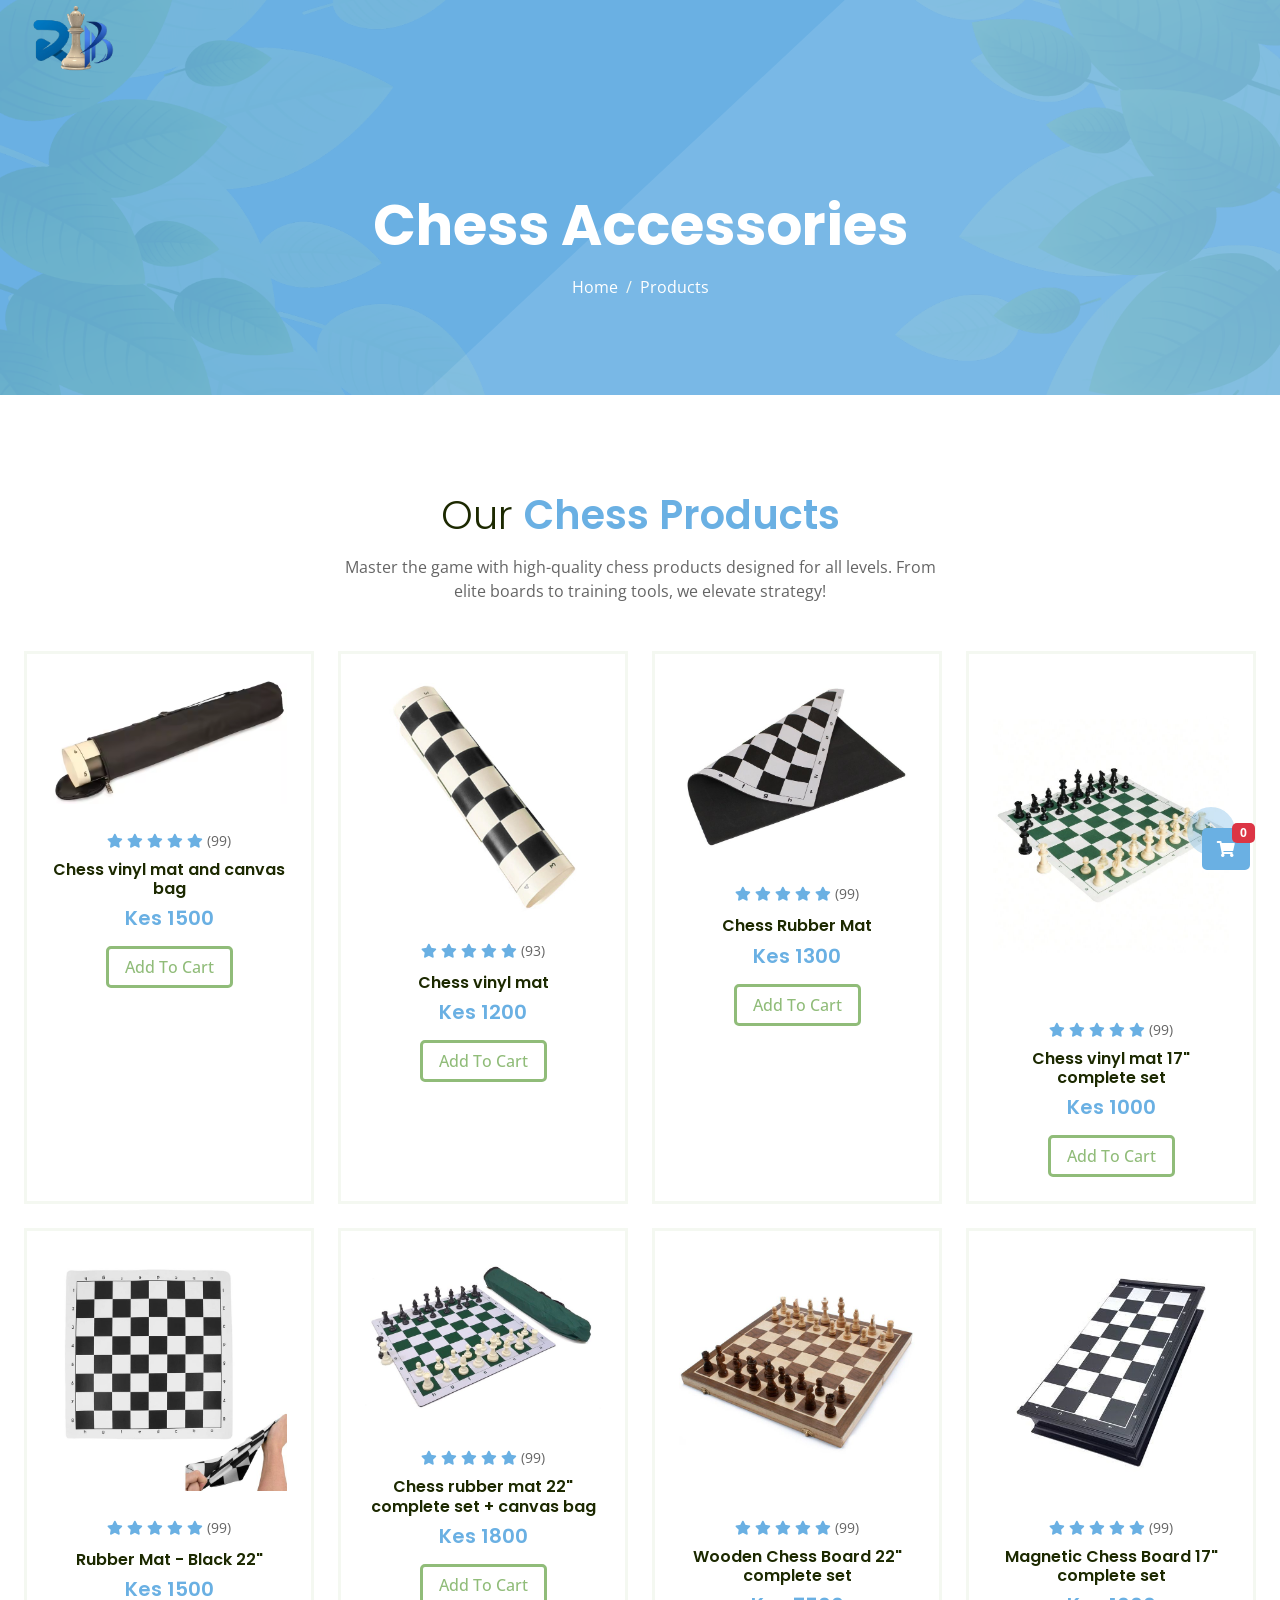
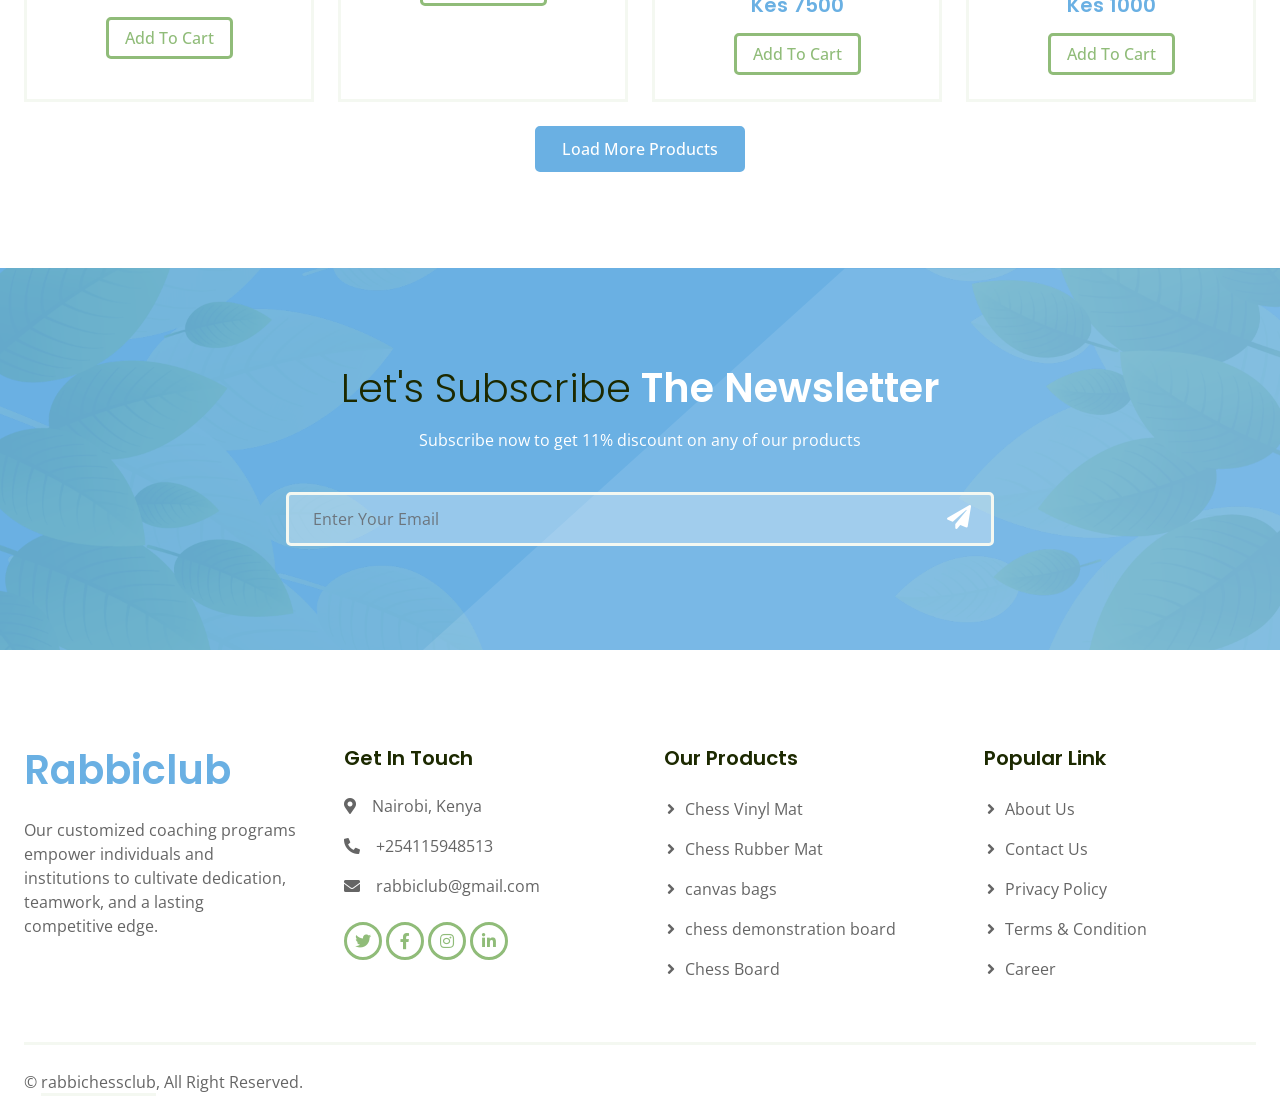
<file: index.html>
<!DOCTYPE html>
<html lang="en">

<head>
    <meta charset="utf-8">
    <title>rabbichessclub-store</title>
    <meta content="width=device-width, initial-scale=1.0" name="viewport">
    <meta content="" name="keywords">
    <meta content="" name="description">

    <!-- Favicon -->
    <link href="img/new-logo.png" rel="icon">

    <!-- Google Web Fonts -->
    <link rel="preconnect" href="https://fonts.googleapis.com">
    <link rel="preconnect" href="https://fonts.gstatic.com" crossorigin>
    <link
        href="https://fonts.googleapis.com/css2?family=Open+Sans:wght@400;500&family=Poppins:wght@200;600;700&display=swap"
        rel="stylesheet">

    <!-- Icon Font Stylesheet -->
    <link href="https://cdnjs.cloudflare.com/ajax/libs/font-awesome/5.10.0/css/all.min.css" rel="stylesheet">
    <link href="https://cdn.jsdelivr.net/npm/bootstrap-icons@1.4.1/font/bootstrap-icons.css" rel="stylesheet">

    <!-- Libraries Stylesheet -->
    <link href="lib/animate/animate.min.css" rel="stylesheet">
    <link href="lib/owlcarousel/assets/owl.carousel.min.css" rel="stylesheet">

    <!-- Customized Bootstrap Stylesheet -->
    <link href="css/bootstrap.min.css" rel="stylesheet">

    <!-- Template Stylesheet -->
    <link href="css/style.css" rel="stylesheet">
</head>

<body>
    <!-- Spinner Start -->
    <div id="spinner"
        class="show bg-white position-fixed translate-middle w-100 vh-100 top-50 start-50 d-flex align-items-center justify-content-center">
        <div class="spinner-grow text-primary" style="width: 3rem; height: 3rem;" role="status">
            <span class="sr-only">Loading...</span>
        </div>
    </div>
    <!-- Spinner End -->


    <!-- Navbar Start -->
    <div class="container-fluid sticky-top">
        <div class="container">
            <nav class="navbar navbar-expand-lg navbar-light p-0">
                <a href="index.html" class="navbar-brand">
                    <h2 class="text-white"><img src="img/new-logo.png" alt="logo" width="100px"></h2>
                </a>
                
            </nav>
        </div>
    </div>
    <!-- Navbar End -->


    <!-- Hero Start -->
    <div class="container-fluid bg-primary hero-header mb-5">
        <div class="container text-center">
            <h1 class="display-4 text-white mb-3 animated slideInDown"> Chess Accessories</h1>
            <nav aria-label="breadcrumb">
                <ol class="breadcrumb justify-content-center mb-0 animated slideInDown">
                    <li class="breadcrumb-item"><a class="text-white" href="rabbichessclub.netlify.app/">Home</a></li>
                    <li class="breadcrumb-item text-white active" aria-current="page">Products</li>
                </ol>
            </nav>
        </div>
    </div>
    <!-- Hero End -->


    <!-- Product Start -->
    <div class="container-fluid py-5">
        <div class="container">
            <div class="mx-auto text-center wow fadeIn" data-wow-delay="0.1s" style="max-width: 600px;">
                <h1 class="text-primary mb-3"><span class="fw-light text-dark">Our </span>Chess Products</h1>
                <p class="mb-5">Master the game with high-quality chess products designed for all levels. From elite boards to training tools, we elevate strategy!                </p>
            </div>
            <div class="row g-4">
                <div class="col-md-6 col-lg-3 wow fadeIn" data-wow-delay="0.1s">
                    <div class="product-item text-center border h-100 p-4">
                        <img class="img-fluid mb-4" src="img/chess and bag.png" alt="">
                        <div class="mb-2">
                            <small class="fa fa-star text-primary"></small>
                            <small class="fa fa-star text-primary"></small>
                            <small class="fa fa-star text-primary"></small>
                            <small class="fa fa-star text-primary"></small>
                            <small class="fa fa-star text-primary"></small>
                            <small>(99)</small>
                        </div>
                        <a href="" class="h6 d-inline-block mb-2">Chess vinyl mat and canvas bag</a>
                        <h5 class="text-primary mb-3">Kes 1500</h5>
                        <a href="" class="btn btn-outline-primary px-3">Add To Cart</a>
                    </div>
                </div>
                <div class="col-md-6 col-lg-3 wow fadeIn" data-wow-delay="0.3s">
                    <div class="product-item text-center border h-100 p-4">
                        <img class="img-fluid mb-4" src="img/chess vinyl mat1.jpg" alt="">
                        <div class="mb-2">
                            <small class="fa fa-star text-primary"></small>
                            <small class="fa fa-star text-primary"></small>
                            <small class="fa fa-star text-primary"></small>
                            <small class="fa fa-star text-primary"></small>
                            <small class="fa fa-star text-primary"></small>
                            <small>(93)</small>
                        </div>
                        <a href="" class="h6 d-inline-block mb-2">Chess vinyl mat</a>
                        <h5 class="text-primary mb-3">Kes 1200</h5>
                        <a href="" class="btn btn-outline-primary px-3">Add To Cart</a>
                    </div>
                </div>
                <div class="col-md-6 col-lg-3 wow fadeIn" data-wow-delay="0.5s">
                    <div class="product-item text-center border h-100 p-4">
                        <img class="img-fluid mb-4" src="img/chess-rubber-mat.jpg" alt="">
                        <div class="mb-2">
                            <small class="fa fa-star text-primary"></small>
                            <small class="fa fa-star text-primary"></small>
                            <small class="fa fa-star text-primary"></small>
                            <small class="fa fa-star text-primary"></small>
                            <small class="fa fa-star text-primary"></small>
                            <small>(99)</small>
                        </div>
                        <a href="" class="h6 d-inline-block mb-2">Chess Rubber Mat</a>
                        <h5 class="text-primary mb-3">Kes 1300</h5>
                        <a href="" class="btn btn-outline-primary px-3">Add To Cart</a>
                    </div>
                </div>
                <div class="col-md-6 col-lg-3 wow fadeIn" data-wow-delay="0.7s">
                    <div class="product-item text-center border h-100 p-4">
                        <img class="img-fluid mb-4" src="img/chess rubber mat1.jpg" alt="">
                        <div class="mb-2">
                            <small class="fa fa-star text-primary"></small>
                            <small class="fa fa-star text-primary"></small>
                            <small class="fa fa-star text-primary"></small>
                            <small class="fa fa-star text-primary"></small>
                            <small class="fa fa-star text-primary"></small>
                            <small>(99)</small>
                        </div>
                        <a href="" class="h6 d-inline-block mb-2">Chess vinyl mat 17" complete set</a>
                        <h5 class="text-primary mb-3">Kes 1000</h5>
                        <a href="" class="btn btn-outline-primary px-3">Add To Cart</a>
                    </div>
                </div>
                <div class="col-md-6 col-lg-3 wow fadeIn" data-wow-delay="0.1s">
                    <div class="product-item text-center border h-100 p-4">
                        <img class="img-fluid mb-4" src="img/rubber-black.jpg" alt="">
                        <div class="mb-2">
                            <small class="fa fa-star text-primary"></small>
                            <small class="fa fa-star text-primary"></small>
                            <small class="fa fa-star text-primary"></small>
                            <small class="fa fa-star text-primary"></small>
                            <small class="fa fa-star text-primary"></small>
                            <small>(99)</small>
                        </div>
                        <a href="" class="h6 d-inline-block mb-2">Rubber Mat - Black 22"
                        </a>
                        <h5 class="text-primary mb-3">Kes 1500</h5>
                        <a href="" class="btn btn-outline-primary px-3">Add To Cart</a>
                    </div>
                </div>
                <div class="col-md-6 col-lg-3 wow fadeIn" data-wow-delay="0.3s">
                    <div class="product-item text-center border h-100 p-4">
                        <img class="img-fluid mb-4" src="img/chess-rubber-mat-complete.jpg" alt="">
                        <div class="mb-2">
                            <small class="fa fa-star text-primary"></small>
                            <small class="fa fa-star text-primary"></small>
                            <small class="fa fa-star text-primary"></small>
                            <small class="fa fa-star text-primary"></small>
                            <small class="fa fa-star text-primary"></small>
                            <small>(99)</small>
                        </div>
                        <a href="" class="h6 d-inline-block mb-2">Chess rubber mat 22" complete set + canvas bag</a>
                        <h5 class="text-primary mb-3">Kes 1800</h5>
                        <a href="" class="btn btn-outline-primary px-3">Add To Cart</a>
                    </div>
                </div>
                <div class="col-md-6 col-lg-3 wow fadeIn" data-wow-delay="0.5s">
                    <div class="product-item text-center border h-100 p-4">
                        <img class="img-fluid mb-4" src="img/wooden.jpg" alt="">
                        <div class="mb-2">
                            <small class="fa fa-star text-primary"></small>
                            <small class="fa fa-star text-primary"></small>
                            <small class="fa fa-star text-primary"></small>
                            <small class="fa fa-star text-primary"></small>
                            <small class="fa fa-star text-primary"></small>
                            <small>(99)</small>
                        </div>
                        <a href="" class="h6 d-inline-block mb-2">Wooden Chess Board 22" complete set</a>
                        <h5 class="text-primary mb-3">Kes 7500</h5>
                        <a href="" class="btn btn-outline-primary px-3">Add To Cart</a>
                    </div>
                </div>
                <div class="col-md-6 col-lg-3 wow fadeIn" data-wow-delay="0.7s">
                    <div class="product-item text-center border h-100 p-4">
                        <img class="img-fluid mb-4" src="img/magnetic.jpg" alt="">
                        <div class="mb-2">
                            <small class="fa fa-star text-primary"></small>
                            <small class="fa fa-star text-primary"></small>
                            <small class="fa fa-star text-primary"></small>
                            <small class="fa fa-star text-primary"></small>
                            <small class="fa fa-star text-primary"></small>
                            <small>(99)</small>
                        </div>
                        <a href="" class="h6 d-inline-block mb-2">Magnetic Chess Board 17" complete set</a>
                        <h5 class="text-primary mb-3">Kes 1000</h5>
                        <a href="" class="btn btn-outline-primary px-3">Add To Cart</a>
                    </div>
                </div>
                <div class="col-12 text-center">
                    <a class="btn btn-primary py-2 px-4" href="">Load More Products</a>
                </div>
            </div>
        </div>
    </div>
    <!-- Product End -->


    <!-- Newsletter Start -->
    <div class="container-fluid newsletter bg-primary py-5 my-5">
        <div class="container py-5">
            <div class="mx-auto text-center wow fadeIn" data-wow-delay="0.1s" style="max-width: 600px;">
                <h1 class="text-white mb-3"><span class="fw-light text-dark">Let's Subscribe</span> The Newsletter</h1>
                <p class="text-white mb-4">Subscribe now to get 11% discount on any of our products</p>
            </div>
            <div class="row justify-content-center">
                <div class="col-md-7 wow fadeIn" data-wow-delay="0.5s">
                    <div class="position-relative w-100 mt-3 mb-2">
                        <input class="form-control w-100 py-4 ps-4 pe-5" type="text" placeholder="Enter Your Email"
                            style="height: 48px;">
                        <button type="button" class="btn shadow-none position-absolute top-0 end-0 mt-1 me-2"><i
                                class="fa fa-paper-plane text-white fs-4"></i></button>
                    </div>
                </div>
            </div>
        </div>
    </div>
    <!-- Newsletter End -->


    <!-- Footer Start -->
    <div class="container-fluid bg-white footer">
        <div class="container py-5">
            <div class="row g-5">
                <div class="col-md-6 col-lg-3 wow fadeIn" data-wow-delay="0.1s">
                    <a href="index.html" class="d-inline-block mb-3">
                        <h1 class="text-primary">Rabbiclub</h1>
                    </a>
                    <p class="mb-0">Our customized coaching programs empower individuals and institutions to cultivate dedication, teamwork, and a lasting competitive edge.</p>
                </div>
                <div class="col-md-6 col-lg-3 wow fadeIn" data-wow-delay="0.3s">
                    <h5 class="mb-4">Get In Touch</h5>
                    <p><i class="fa fa-map-marker-alt me-3"></i>Nairobi, Kenya</p>
                    <p><i class="fa fa-phone-alt me-3"></i>+254115948513</p>
                    <p><i class="fa fa-envelope me-3"></i>rabbiclub@gmail.com</p>
                    <div class="d-flex pt-2">
                        <a class="btn btn-square btn-outline-primary me-1" href=""><i class="fab fa-twitter"></i></a>
                        <a class="btn btn-square btn-outline-primary me-1" href=""><i class="fab fa-facebook-f"></i></a>
                        <a class="btn btn-square btn-outline-primary me-1" href=""><i class="fab fa-instagram"></i></a>
                        <a class="btn btn-square btn-outline-primary me-1" href=""><i
                                class="fab fa-linkedin-in"></i></a>
                    </div>
                </div>
                <div class="col-md-6 col-lg-3 wow fadeIn" data-wow-delay="0.5s">
                    <h5 class="mb-4">Our Products</h5>
                    <a class="btn btn-link" href="">Chess Vinyl Mat</a>
                    <a class="btn btn-link" href="">Chess Rubber Mat</a>
                    <a class="btn btn-link" href="">canvas bags</a>
                    <a class="btn btn-link" href="">chess demonstration board</a>
                    <a class="btn btn-link" href="">Chess Board
                    </a>
                </div>
                <div class="col-md-6 col-lg-3 wow fadeIn" data-wow-delay="0.7s">
                    <h5 class="mb-4">Popular Link</h5>
                    <a class="btn btn-link" href="https://rabbichessclub.netlify.app/about">About Us</a>
                    <a class="btn btn-link" href="https://rabbichessclub.netlify.app/contact">Contact Us</a>
                    <a class="btn btn-link" href="">Privacy Policy</a>
                    <a class="btn btn-link" href="">Terms & Condition</a>
                    <a class="btn btn-link" href="">Career</a>
                </div>
            </div>
        </div>
        <div class="container wow fadeIn" data-wow-delay="0.1s">
            <div class="copyright">
                <div class="row">
                    <div class="col-md-6 text-center text-md-start mb-3 mb-md-0">
                        &copy; <a class="border-bottom" href="https://rabbichessclub.netlify.app/">rabbichessclub</a>, All Right Reserved.
 </div>
                    
                </div>
            </div>
        </div>
    </div>
    <!-- Footer End -->


    <!-- Back to Top -->
    <a href="#" class="btn btn-lg btn-primary btn-lg-square back-to-top"><i class="bi bi-arrow-up"></i></a>


    <!-- JavaScript Libraries -->
    <script src="https://ajax.googleapis.com/ajax/libs/jquery/3.6.1/jquery.min.js"></script>
    <script src="https://cdn.jsdelivr.net/npm/bootstrap@5.0.0/dist/js/bootstrap.bundle.min.js"></script>
    <script src="lib/wow/wow.min.js"></script>
    <script src="lib/easing/easing.min.js"></script>
    <script src="lib/waypoints/waypoints.min.js"></script>
    <script src="lib/owlcarousel/owl.carousel.min.js"></script>

    <!-- Template Javascript -->
    <script src="js/main.js"></script>

    <!-- Floating Cart Button -->
    <button id="floatingCartBtn" type="button" class="btn btn-primary position-fixed" style="bottom: 30px; right: 30px; z-index: 1050;">
        <i class="fa fa-shopping-cart"></i>
        <span id="cartCountBadge" class="badge bg-danger" style="position: absolute; top: -8px; right: -8px;">0</span>
    </button>

    <!-- Cart Modal Start -->
    <div class="modal fade" id="cartModal" tabindex="-1" aria-labelledby="cartModalLabel" aria-hidden="true">
        <div class="modal-dialog modal-dialog-centered">
            <div class="modal-content">
                <div class="modal-header">
                    <h5 class="modal-title" id="cartModalLabel">Your Cart</h5>
                    <button type="button" class="btn-close" data-bs-dismiss="modal" aria-label="Close"></button>
                </div>
                <div class="modal-body" id="cartModalBody">
                    <!-- Cart items will be injected here -->
                </div>
                <div class="modal-footer">
                    <input type="tel" id="cartPhoneNumber" class="form-control me-2" placeholder="Enter phone number for STK push" style="max-width: 220px;" required>
                    <button type="button" class="btn btn-secondary" data-bs-dismiss="modal">Continue Shopping</button>
                    <a href="#" class="btn btn-primary" id="checkoutBtn">Checkout</a>
                </div>
            </div>
        </div>
    </div>
    <!-- Cart Modal End -->

    <!-- Product Details Modal -->
    <div class="modal fade" id="productDetailsModal" tabindex="-1" aria-labelledby="productDetailsModalLabel" aria-hidden="true">
        <div class="modal-dialog modal-lg modal-dialog-centered">
            <div class="modal-content">
                <div class="modal-header">
                    <h5 class="modal-title" id="productDetailsModalLabel">Product Details</h5>
                    <button type="button" class="btn-close" data-bs-dismiss="modal" aria-label="Close"></button>
                </div>
                <div class="modal-body" id="productDetailsBody">
                    <!-- Product details will be injected here -->
                </div>
            </div>
        </div>
    </div>

    <script>
    // --- Cart Logic ---
    const CART_KEY = 'hairnic_cart';
    let cart = [];

    function saveCart() {
        localStorage.setItem(CART_KEY, JSON.stringify(cart));
    }

    function loadCart() {
        const stored = localStorage.getItem(CART_KEY);
        cart = stored ? JSON.parse(stored) : [];
    }

    function updateCartBadge() {
        const count = cart.reduce((sum, item) => sum + item.quantity, 0);
        document.getElementById('cartCountBadge').textContent = count;
    }

    function addToCart(product) {
        const existing = cart.find(item => item.title === product.title);
        if (existing) {
            existing.quantity += 1;
        } else {
            cart.push({...product, quantity: 1});
        }
        saveCart();
        updateCartBadge();
    }

    function removeFromCart(title) {
        cart = cart.filter(item => item.title !== title);
        saveCart();
        updateCartBadge();
        renderCartModal();
    }

    function changeQuantity(title, delta) {
        const item = cart.find(item => item.title === title);
        if (item) {
            item.quantity += delta;
            if (item.quantity < 1) item.quantity = 1;
            saveCart();
            updateCartBadge();
            renderCartModal();
        }
    }

    function renderCartModal() {
        const modalBody = document.getElementById('cartModalBody');
        if (cart.length === 0) {
            modalBody.innerHTML = '<p>Your cart is empty.</p>';
            return;
        }
        let total = 0;
        modalBody.innerHTML = cart.map(item => {
            const priceNum = parseFloat(item.price.replace(/[^\d.]/g, ''));
            total += priceNum * item.quantity;
            return `
            <div class="d-flex align-items-center mb-3">
                <img src="${item.imgSrc}" alt="${item.title}" style="width:60px; height:auto; margin-right:15px;">
                <div class="flex-grow-1">
                    <h6 class="mb-1">${item.title}</h6>
                    <div class="d-flex align-items-center mb-1">
                        <button class="btn btn-sm btn-outline-secondary me-1" onclick="changeQuantity('${item.title.replace(/'/g, "\\'")}', -1)">-</button>
                        <span class="mx-2">${item.quantity}</span>
                        <button class="btn btn-sm btn-outline-secondary ms-1" onclick="changeQuantity('${item.title.replace(/'/g, "\\'")}', 1)">+</button>
                    </div>
                    <p class="mb-0">Ksh ${priceNum.toLocaleString()} x ${item.quantity} = Ksh ${(priceNum * item.quantity).toLocaleString()}</p>
                </div>
                <button class="btn btn-sm btn-danger ms-2" onclick="removeFromCart('${item.title.replace(/'/g, "\\'")}')">&times;</button>
            </div>
            `;
        }).join('') + `<hr><div class="text-end fw-bold">Total: Ksh ${total.toLocaleString()}</div>`;
    }

    // --- Event Listeners ---
    document.addEventListener('DOMContentLoaded', function() {
        loadCart();
        updateCartBadge();

        // Add To Cart buttons
        document.querySelectorAll('.btn-outline-primary.px-3').forEach(function(button) {
            button.addEventListener('click', function(event) {
                event.preventDefault();
                const productItem = button.closest('.product-item');
                if (!productItem) return;
                const imgSrc = productItem.querySelector('img').src;
                const title = productItem.querySelector('a.h6').textContent;
                const price = productItem.querySelector('h5.text-primary').textContent;
                addToCart({imgSrc, title, price});
            });
        });

        // Floating cart button
        document.getElementById('floatingCartBtn').addEventListener('click', function() {
            renderCartModal();
            var cartModal = new bootstrap.Modal(document.getElementById('cartModal'));
            cartModal.show();
        });

        // Optional: handle checkout
        document.getElementById('checkoutBtn').addEventListener('click', function(e) {
            e.preventDefault();
            const phoneInput = document.getElementById('cartPhoneNumber');
            const phone = phoneInput.value.trim();
            // Simple phone validation (Kenya: 07XXXXXXXX, 01XXXXXXXXX, 2547XXXXXXXX, or 2541XXXXXXXXX)
            const phonePattern = /^(07\d{8}|01\d{8,9}|2547\d{8}|2541\d{8,9})$/;
            if (!phonePattern.test(phone)) {
                phoneInput.classList.add('is-invalid');
                phoneInput.focus();
                alert('Please enter a valid Kenyan phone number (07XXXXXXXX, 01XXXXXXXXX, 2547XXXXXXXX, or 2541XXXXXXXXX)');
                return;
            } else {
                phoneInput.classList.remove('is-invalid');
            }
            alert('Proceeding to checkout. The bill will be pushed to ' + phone);
            // Here you would trigger your backend STK push logic
        });
    });

    // Expose functions for inline onclick
    window.removeFromCart = removeFromCart;
    window.changeQuantity = changeQuantity;

    // --- Product Details Modal Logic ---
    const productDetailsData = {
        "Chess vinyl mat and canvas bag": {
            description: "A durable vinyl chess mat with a convenient canvas bag. Perfect for travel and tournaments.",
            images: [
                "img/chess and bag.png",
                "img/chess-mat-closeup.png",
                "img/chess-bag-open.png"
            ]
        },
        "Chess vinyl mat": {
            description:" vinyl mat is long lasting and durable, easy to clean and maintain, fast drying, and water resistant.",
            images: [
                "img/chess-rubber-mat.jpg",
                "img/chess-mat-closeup.png",
                "img/chess-bag-open.png"
            ]
        },
        // Add more products here as needed
    };

    function showProductDetails(title, imgSrc, price) {
        const data = productDetailsData[title] || {description: '', images: [imgSrc]};
        const imagesHtml = data.images.map(src => `<img src="${src}" class="img-thumbnail m-1" style="max-width:120px;">`).join('');
        document.getElementById('productDetailsBody').innerHTML = `
            <div class="row">
                <div class="col-md-6 d-flex flex-wrap align-items-start">
                    ${imagesHtml}
                </div>
                <div class="col-md-6">
                    <h4>${title}</h4>
                    <p class="text-primary fw-bold">${price}</p>
                    <p>${data.description}</p>
                </div>
            </div>
        `;
        var detailsModal = new bootstrap.Modal(document.getElementById('productDetailsModal'));
        detailsModal.show();
    }

    document.addEventListener('DOMContentLoaded', function() {
        document.querySelectorAll('.product-item img').forEach(function(img) {
            img.style.cursor = 'pointer';
            img.addEventListener('click', function() {
                const productItem = img.closest('.product-item');
                const title = productItem.querySelector('a.h6').textContent;
                const price = productItem.querySelector('h5.text-primary').textContent;
                const imgSrc = img.src;
                showProductDetails(title, imgSrc, price);
            });
        });
    });
    </script>
</body>

</html>
</file>
<file: css/style.css>
/********** Template CSS **********/
/*** Spinner ***/
#spinner {
    opacity: 0;
    visibility: hidden;
    transition: opacity .5s ease-out, visibility 0s linear .5s;
    z-index: 99999;
}

#spinner.show {
    transition: opacity .5s ease-out, visibility 0s linear 0s;
    visibility: visible;
    opacity: 1;
}

.back-to-top {
    position: fixed;
    display: none;
    right: 45px;
    bottom: 45px;
    z-index: 99;
}

img.animated.pulse {
    animation-duration: 5s;
}

/*** Button ***/
.btn {
    font-weight: 500;
    transition: .5s;
}

.btn.btn-primary {
    color: var(--bs-white);
}

.btn-square {
    width: 38px;
    height: 38px;
}

.btn-sm-square {
    width: 32px;
    height: 32px;
}

.btn-lg-square {
    width: 48px;
    height: 48px;
}

.btn-square,
.btn-sm-square,
.btn-lg-square {
    padding: 0;
    display: flex;
    align-items: center;
    justify-content: center;
    font-weight: normal;
    border-radius: 50px;
}


/*** Navbar ***/
.sticky-top {
    top: -150px;
    transition: .5s;
}

.navbar {
    padding: 11px 0 !important;
    height: 85px;
}

.navbar .navbar-nav .nav-link {
    margin-right: 45px;
    padding: 0;
    color: var(--bs-dark);
    font-weight: 500;
    transition: .5s;
    outline: none;
}

.navbar .navbar-nav .nav-link:hover,
.navbar .navbar-nav .nav-link.active {
    color: var(--bs-white);
}

.navbar .dropdown-toggle::after {
    border: none;
    content: "\f107";
    font-family: "Font Awesome 5 Free";
    font-weight: 900;
    vertical-align: middle;
    margin-left: 8px;
}

@media (max-width: 991.98px) {
    .navbar .navbar-nav {
        padding: 0 15px;
        background: var(--bs-primary);
    }

    .navbar .navbar-nav .nav-link  {
        margin-right: 0;
        padding: 10px 0;
    }
}

@media (min-width: 992px) {
    .navbar .nav-item .dropdown-menu {
        display: block;
        border: none;
        margin-top: 0;
        top: 150%;
        opacity: 0;
        visibility: hidden;
        transition: .5s;
    }

    .navbar .nav-item:hover .dropdown-menu {
        top: 100%;
        visibility: visible;
        transition: .5s;
        opacity: 1;
    }
}


/*** Hero Header ***/
.hero-header {
    position: relative;
    margin-top: -85px;
    padding-top: 12rem;
    padding-bottom: 6rem;
    background: url(../img/bg.png) center center no-repeat;
    background-size: cover;
}

.hero-header::before {
    position: absolute;
    content: "";
    width: 100%;
    height: 100%;
    top: 0;
    left: 0;
    background: rgba(255, 255, 255, .1);
    clip-path: polygon(66% 0, 100% 0, 100% 100%, 33% 100%);
}

.hero-header .container {
    position: relative;
    z-index: 1;
}

.hero-header .breadcrumb-item+.breadcrumb-item::before {
    color: var(--bs-light);
}


/*** Feature ***/
.feature-item::before {
    position: absolute;
    content: "";
    width: 100%;
    height: 100%;
    top: 0;
    left: 0;
    background: rgba(255, 255, 255, .1);
    clip-path: polygon(66% 0, 100% 0, 100% 100%, 33% 100%);
}

.feature-item .border {
    position: relative;
    border-color: rgba(255, 255, 255, .2) !important;
    z-index: 1;
}


/*** Deal ***/
.deal {
    position: relative;
    background: url(../img/bg.png) center center no-repeat;
    background-size: cover;
}

.deal::before {
    position: absolute;
    content: "";
    width: 100%;
    height: 100%;
    top: 0;
    left: 0;
    background: rgba(255, 255, 255, .1);
    clip-path: polygon(66% 0, 100% 0, 100% 100%, 33% 100%);
}

.deal .bg-white {
    position: relative;
    z-index: 1;
}

.deal .cdt span {
    display: block;
    font-size: 16px;
    font-style: italic;
    font-weight: 200;
    text-transform: capitalize;
}


/*** How To Use ***/
.how-to-use {
    position: relative;
    background: url(../img/bg.png) center center no-repeat;
    background-size: cover;
}

.how-to-use::before {
    position: absolute;
    content: "";
    width: 100%;
    height: 100%;
    top: 0;
    left: 0;
    background: rgba(255, 255, 255, .1);
    clip-path: polygon(66% 0, 100% 0, 100% 100%, 33% 100%);
}

.how-to-use .container {
    position: relative;
    z-index: 1;
}

.how-to-use .border {
    border-color: rgba(255, 255, 255, .2) !important;
}


/*** Product ***/
.product-item {
    transition: .1s;
}

.product-item:hover {
    border-width: 0 !important;
    box-shadow: 0 0 35px rgba(106,176,227, .25);
}

.product-item:hover a.btn {
    color: var(--bs-white);
    background: var(--bs-primary);
}


/*** Testimonial ***/
.testimonial {
    position: relative;
    background: url(../img/bg.png) center center no-repeat;
    background-size: cover;
}

.testimonial::before {
    position: absolute;
    content: "";
    width: 100%;
    height: 100%;
    top: 0;
    left: 0;
    background: rgba(255, 255, 255, .1);
    clip-path: polygon(66% 0, 100% 0, 100% 100%, 33% 100%);
}

.testimonial .testimonial-carousel {
    position: relative;
    z-index: 1;
}

.testimonial-carousel .owl-item img {
    width: 120px;
    height: 120px;
    border-color: rgba(255, 255, 255, .2) !important;
    margin: 0 auto 20px auto;
    border-radius: 100px;
}

.testimonial-carousel .owl-dots {
    margin-top: 25px;
    display: flex;
    align-items: center;
    justify-content: center;
}

.testimonial-carousel .owl-dot {
    position: relative;
    display: inline-block;
    margin: 0 5px;
    width: 30px;
    height: 30px;
    display: flex;
    align-items: center;
    justify-content: center;
    background: transparent;
    border: 3px solid rgba(255, 255, 255, .2);
    border-radius: 30px;
    transition: .5s;
}

.testimonial-carousel .owl-dot.active {
    background: var(--bs-dark);
}


/*** Blog ***/
.blog-item {
    transition: .1s;
}

.blog-item:hover {
    border-width: 0 !important;
    box-shadow: 0 0 35px rgba(106,176,227, .25);
}

.blog-item:hover a.btn {
    color: var(--bs-white);
    background: var(--bs-primary);
}


/*** Contact ***/
.contact-info-item::before {
    position: absolute;
    content: "";
    width: 100%;
    height: 100%;
    top: 0;
    left: 0;
    background: rgba(255, 255, 255, .1);
    clip-path: polygon(66% 0, 100% 0, 100% 100%, 33% 100%);
}

.contact-info-item .border {
    position: relative;
    border-color: rgba(255, 255, 255, .2) !important;
    z-index: 1;
}


/*** Newsletter ***/
.newsletter {
    position: relative;
    background: url(../img/bg.png) center center no-repeat;
    background-size: cover;
}

.newsletter::before {
    position: absolute;
    content: "";
    width: 100%;
    height: 100%;
    top: 0;
    left: 0;
    background: rgba(255, 255, 255, .1);
    clip-path: polygon(66% 0, 100% 0, 100% 100%, 33% 100%);
}

.newsletter .container {
    position: relative;
    z-index: 1;
}

.newsletter .form-control {
    background: rgba(255, 255, 255, .3);
}


/*** Footer ***/
.footer .btn.btn-link {
    display: block;
    margin-bottom: 10px;
    padding: 0;
    text-align: left;
    color: var(--bs-body);
    font-weight: normal;
    transition: .3s;
}

.footer .btn.btn-link:hover {
    color: var(--bs-primary);
}

.footer .btn.btn-link::before {
    position: relative;
    content: "\f105";
    font-family: "Font Awesome 5 Free";
    font-weight: 900;
    margin-right: 10px;
}

.footer .btn.btn-link:hover {
    letter-spacing: 1px;
    box-shadow: none;
}

.footer .copyright {
    padding: 25px 0;
    border-top: 3px solid var(--bs-light);
}

.footer .copyright a {
    color: var(--bs-body);
}

.footer .copyright a:hover {
    color: var(--bs-primary);
}

.footer .footer-menu a {
    margin-right: 15px;
    padding-right: 15px;
    border-right: 3px solid var(--bs-light);
}

.footer .footer-menu a:last-child {
    margin-right: 0;
    padding-right: 0;
    border-right: none;
}

/* Theme color variable */
:root {
    --primary: rgb(106,176,227);
}

body {
    background: #fff;
}

.bg-primary {
    background-color: var(--primary) !important;
}

.btn-primary {
    background-color: var(--primary) !important;
    border-color: var(--primary) !important;
    color: #fff !important;
}

.btn-primary:hover, .btn-primary:focus {
    background-color: rgb(86,156,207) !important;
    border-color: rgb(86,156,207) !important;
}

.text-primary {
    color: var(--primary) !important;
}

.border-primary {
    border-color: var(--primary) !important;
}
</file>
